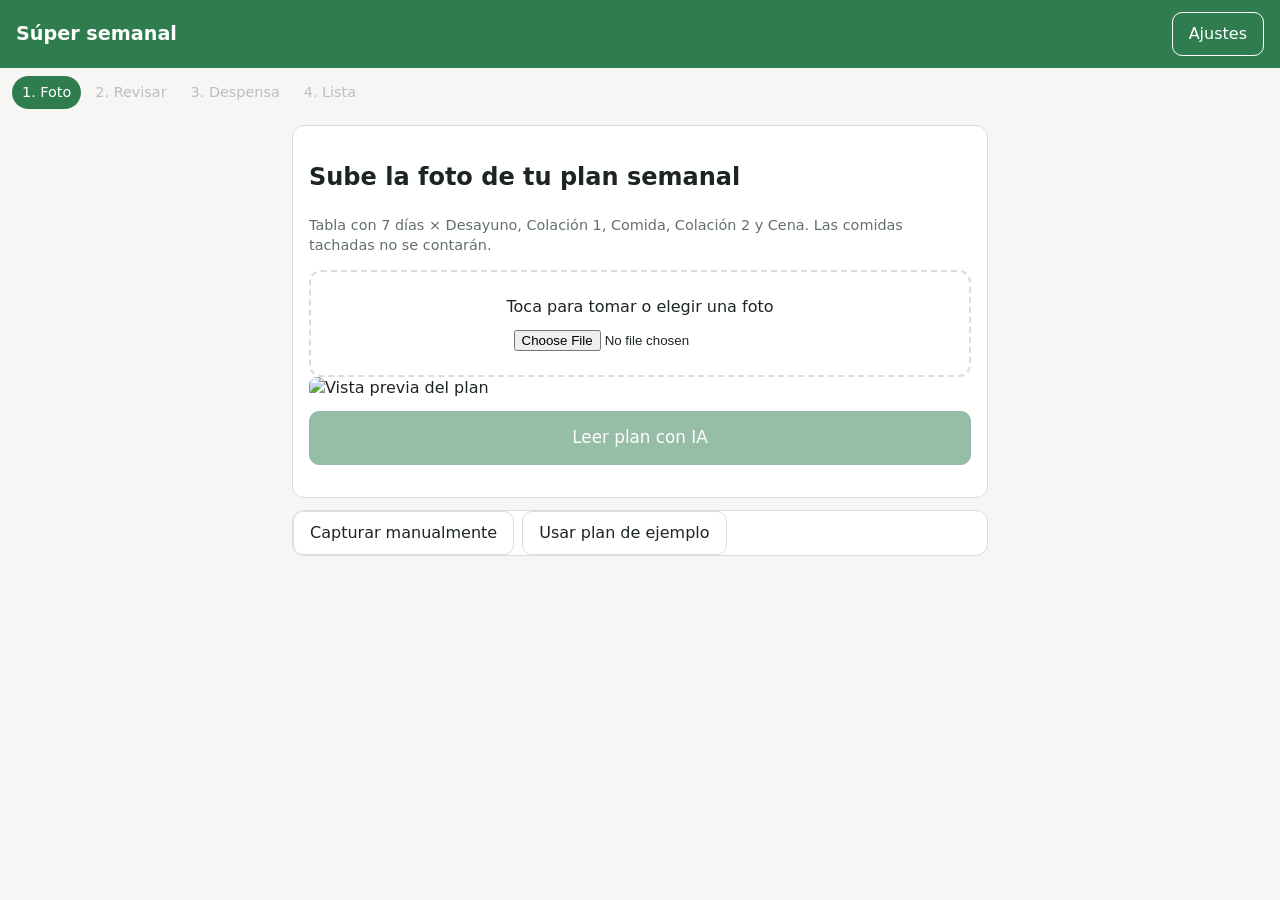
<file: index.html>
<!doctype html>
<html lang="es">
<head>
  <meta charset="utf-8">
  <meta name="viewport" content="width=device-width, initial-scale=1">
  <meta name="theme-color" content="#2f7d4f">
  <title>Súper semanal</title>
  <link rel="stylesheet" href="styles.css">
</head>
<body>
  <header class="topbar">
    <h1>Súper semanal</h1>
    <button id="open-settings" type="button" class="btn ghost">Ajustes</button>
  </header>

  <nav id="stepper" aria-label="Pasos">
    <ol>
      <li><button type="button" data-step="upload">1. Foto</button></li>
      <li><button type="button" data-step="review">2. Revisar</button></li>
      <li><button type="button" data-step="pantry">3. Despensa</button></li>
      <li><button type="button" data-step="list">4. Lista</button></li>
    </ol>
  </nav>

  <main id="app"></main>

  <dialog id="settings">
    <form method="dialog" class="stack">
      <h2>Ajustes</h2>
      <label class="field">Clave de API de Gemini
        <input id="api-key" type="password" autocomplete="off" spellcheck="false" placeholder="AIza...">
      </label>
      <p class="hint">
        Consíguela gratis en
        <a href="https://aistudio.google.com/apikey" target="_blank" rel="noopener noreferrer">Google AI Studio</a>.
        Se guarda solo en este navegador.
      </p>
      <label class="field">Modelo
        <input id="model" type="text" autocomplete="off" spellcheck="false">
      </label>
      <p class="hint warn">
        Privacidad: la foto de tu plan se envía a Google para leerla. En el plan gratuito, Google puede usar
        esos datos para mejorar sus productos.
      </p>
      <h3>Básicos que siempre tienes</h3>
      <ul id="staples-list" class="staples"></ul>
      <menu class="row">
        <button type="button" id="forget-key" class="btn ghost">Olvidar clave</button>
        <button value="cancel" class="btn" formnovalidate>Cancelar</button>
        <button value="save" class="btn primary">Guardar</button>
      </menu>
    </form>
  </dialog>

  <script type="module" src="app.js"></script>
</body>
</html>
</file>
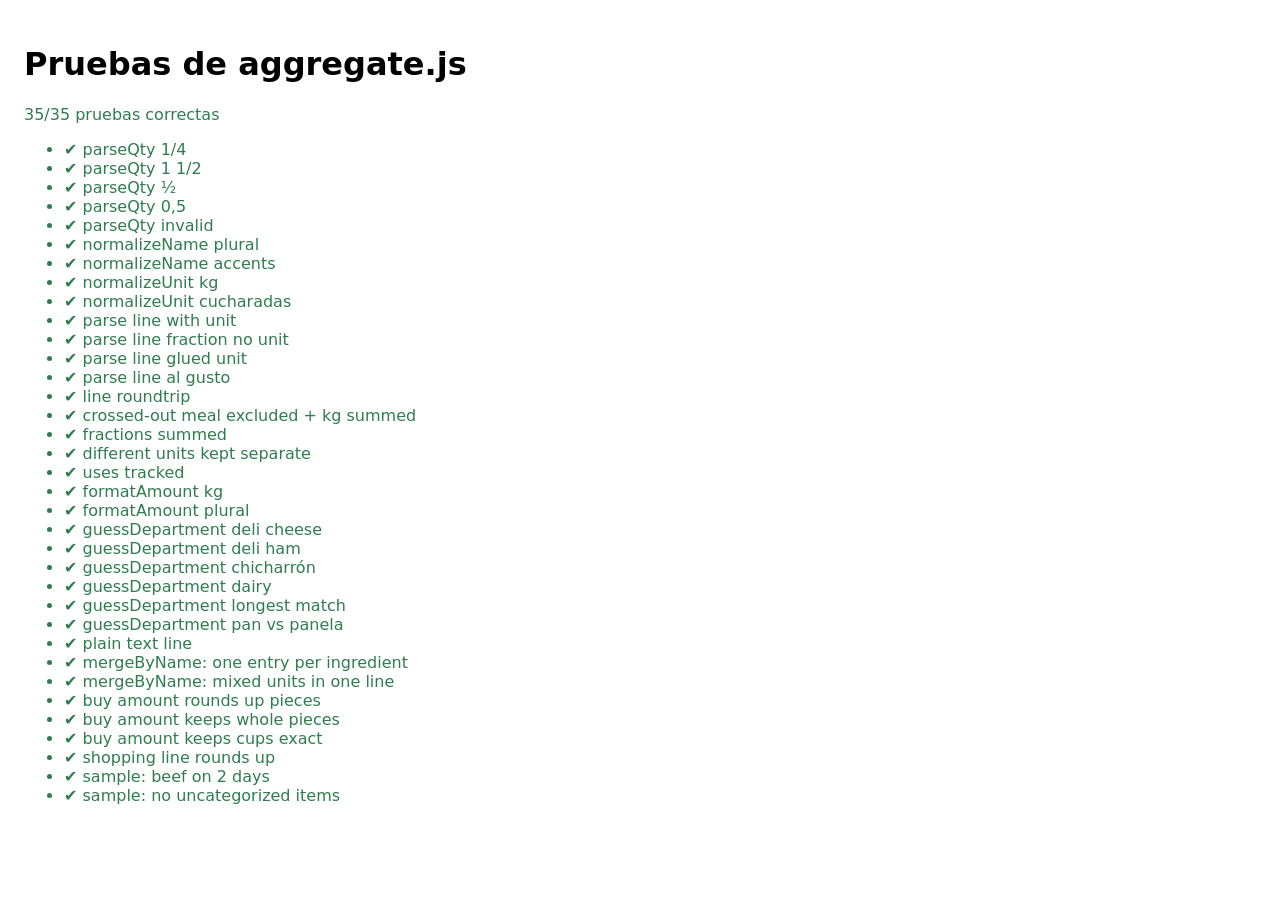
<file: test.html>
<!doctype html>
<html lang="es">
<head>
  <meta charset="utf-8">
  <title>Pruebas – aggregate.js</title>
  <style>
    body { font-family: system-ui, sans-serif; padding: 16px; }
    .ok { color: #2f7d4f; }
    .fail { color: #b3261e; }
  </style>
</head>
<body>
  <h1>Pruebas de aggregate.js</h1>
  <p id="summary"></p>
  <ul id="results"></ul>
  <script type="module">
    import * as A from './aggregate.js';
    import { buildSamplePlan } from './sample-plan.js';

    const results = [];
    const eq = (name, actual, expected) =>
      results.push({ name, ok: JSON.stringify(actual) === JSON.stringify(expected), actual, expected });

    eq('parseQty 1/4', A.parseQty('1/4'), 0.25);
    eq('parseQty 1 1/2', A.parseQty('1 1/2'), 1.5);
    eq('parseQty ½', A.parseQty('½'), 0.5);
    eq('parseQty 0,5', A.parseQty('0,5'), 0.5);
    eq('parseQty invalid', A.parseQty('abc'), null);

    eq('normalizeName plural', A.normalizeName('Jitomates'), A.normalizeName('jitomate'));
    eq('normalizeName accents', A.normalizeName('Limones'), A.normalizeName('limón'));
    eq('normalizeUnit kg', A.normalizeUnit('Kg'), { unit: 'g', factor: 1000 });
    eq('normalizeUnit cucharadas', A.normalizeUnit('cucharadas'), { unit: 'cda', factor: 1 });

    eq('parse line with unit', A.parseIngredientLine('2 rebanadas de pan integral'), { name: 'pan integral', qty: 2, unit: 'rebanada' });
    eq('parse line fraction no unit', A.parseIngredientLine('1/4 aguacate'), { name: 'aguacate', qty: 0.25, unit: 'pz' });
    eq('parse line glued unit', A.parseIngredientLine('250g carne de res'), { name: 'carne de res', qty: 250, unit: 'g' });
    eq('parse line al gusto', A.parseIngredientLine('sal al gusto'), { name: 'sal', qty: null, unit: 'al gusto' });
    eq('line roundtrip', A.parseIngredientLine(A.ingredientToLine({ name: 'avena', qty: 1.5, unit: 'taza' })), { name: 'avena', qty: 1.5, unit: 'taza' });

    const meal = (slot, ingredients, crossedOut = false) => ({ slot, title: '', crossedOut, ingredients });
    const plan = {
      days: [
        { day: 'Lunes', meals: [meal('Comida', [{ name: 'carne de res', qty: 250, unit: 'g' }, { name: 'aguacate', qty: 0.25, unit: 'pz' }])] },
        { day: 'Martes', meals: [meal('Cena', [{ name: 'carne de res', qty: 250, unit: 'g' }], true)] },
        { day: 'Jueves', meals: [meal('Comida', [{ name: 'Carne de Res', qty: 0.25, unit: 'kg' }, { name: 'aguacates', qty: 0.5, unit: 'pz' }, { name: 'aguacate', qty: 1, unit: 'taza' }])] },
      ],
    };
    const items = A.aggregate(plan);
    const find = (key) => items.find((i) => i.key === key);
    eq('crossed-out meal excluded + kg summed', find('carne de res|g')?.qty, 500);
    eq('fractions summed', A.formatAmount(find('aguacate|pz')?.qty, 'pz'), '3/4 pz');
    eq('different units kept separate', items.length, 3);
    eq('uses tracked', find('carne de res|g')?.uses, ['Lunes · Comida', 'Jueves · Comida']);

    eq('formatAmount kg', A.formatAmount(1500, 'g'), '1.5 kg');
    eq('formatAmount plural', A.formatAmount(2, 'taza'), '2 tazas');
    eq('guessDepartment deli cheese', A.guessDepartment('Queso panela'), 'Deli');
    eq('guessDepartment deli ham', A.guessDepartment('jamón de pavo'), 'Deli');
    eq('guessDepartment chicharrón', A.guessDepartment('chicharrón de cerdo'), 'Abarrotes');
    eq('guessDepartment dairy', A.guessDepartment('leche descremada'), 'Lácteos y huevo');
    eq('guessDepartment longest match', A.guessDepartment('crema de cacahuate'), 'Abarrotes');
    eq('guessDepartment pan vs panela', A.guessDepartment('pan integral'), 'Panadería y tortillas');

    const text = A.toPlainText(A.groupByDepartment(items), 'Lista');
    eq('plain text line', text.includes('☐ Carne de res — 500 g'), true);

    const panela = A.mergeByName(A.aggregate({ days: [{ day: 'Lunes', meals: [meal('Desayuno', [
      { name: 'queso panela', qty: 1, unit: 'rebanada' }, { name: 'Queso Panela', qty: 70, unit: 'g' },
    ])] }] }));
    eq('mergeByName: one entry per ingredient', panela.length, 1);
    eq('mergeByName: mixed units in one line', A.shoppingLine(panela[0]), 'Queso panela — 1 rebanada + 70 g');
    eq('buy amount rounds up pieces', A.formatBuyAmount(2.5, 'pz'), '3 pz (plan: 2 1/2)');
    eq('buy amount keeps whole pieces', A.formatBuyAmount(3, 'pz'), '3 pz');
    eq('buy amount keeps cups exact', A.formatBuyAmount(1.5, 'taza'), '1 1/2 tazas');
    eq('shopping line rounds up', A.shoppingLine({ name: 'aguacate', qty: 0.75, unit: 'pz' }), 'Aguacate — 1 pz (plan: 3/4)');

    const sample = A.aggregate(buildSamplePlan());
    eq('sample: beef on 2 days', sample.find((i) => i.key === 'carne de res|g')?.qty, 500);
    eq('sample: no uncategorized items', sample.filter((i) => i.department === 'Otros').map((i) => i.name), []);

    const failed = results.filter((r) => !r.ok);
    document.getElementById('summary').textContent = `${results.length - failed.length}/${results.length} pruebas correctas`;
    document.getElementById('summary').className = failed.length ? 'fail' : 'ok';
    document.getElementById('results').replaceChildren(...results.map((r) => {
      const li = document.createElement('li');
      li.className = r.ok ? 'ok' : 'fail';
      li.textContent = r.ok ? `✔ ${r.name}` : `✘ ${r.name} — esperado ${JSON.stringify(r.expected)}, obtenido ${JSON.stringify(r.actual)}`;
      return li;
    }));
    window.testResults = results;
  </script>
</body>
</html>
</file>
<file: styles.css>
:root {
  --bg: #f6f7f4;
  --card: #ffffff;
  --text: #1d2520;
  --muted: #637068;
  --border: #d9ded9;
  --primary: #2f7d4f;
  --primary-text: #ffffff;
  --danger: #b3261e;
  --warn-bg: #fff6e0;
  --radius: 12px;
  color-scheme: light dark;
}

@media (prefers-color-scheme: dark) {
  :root {
    --bg: #121614;
    --card: #1c221f;
    --text: #e6ebe7;
    --muted: #9aa69f;
    --border: #2e3833;
    --primary: #4caf78;
    --primary-text: #0b1510;
    --danger: #f2887f;
    --warn-bg: #3a3220;
  }
}

* { box-sizing: border-box; }

body {
  margin: 0;
  font-family: system-ui, -apple-system, "Segoe UI", Roboto, sans-serif;
  background: var(--bg);
  color: var(--text);
  line-height: 1.4;
}

.topbar {
  display: flex;
  align-items: center;
  justify-content: space-between;
  padding: 12px 16px;
  background: var(--primary);
  color: var(--primary-text);
}
.topbar h1 { margin: 0; font-size: 1.2rem; }
.topbar .btn.ghost { color: var(--primary-text); border-color: currentColor; }

#stepper ol {
  display: flex;
  gap: 4px;
  list-style: none;
  margin: 0;
  padding: 8px 12px;
  overflow-x: auto;
}
#stepper button {
  border: 0;
  background: none;
  padding: 6px 10px;
  border-radius: 999px;
  color: var(--muted);
  font: inherit;
  font-size: 0.9rem;
  white-space: nowrap;
  cursor: pointer;
}
#stepper button:disabled { opacity: 0.4; cursor: default; }
#stepper button.active { background: var(--primary); color: var(--primary-text); }

main { max-width: 720px; margin: 0 auto; padding: 8px 12px 48px; }

.card {
  background: var(--card);
  border: 1px solid var(--border);
  border-radius: var(--radius);
  padding: 16px;
  margin-bottom: 12px;
}

.stack > * + * { margin-top: 12px; }
.row { display: flex; flex-wrap: wrap; gap: 8px; align-items: center; padding: 0; margin: 0; }
.muted, .hint { color: var(--muted); font-size: 0.9rem; }
.hint.warn { background: var(--warn-bg); padding: 8px 10px; border-radius: 8px; color: var(--text); }
.error { color: var(--danger); }

.btn {
  font: inherit;
  padding: 10px 16px;
  border-radius: 10px;
  border: 1px solid var(--border);
  background: var(--card);
  color: var(--text);
  cursor: pointer;
}
.btn:disabled { opacity: 0.5; cursor: default; }
.btn.primary { background: var(--primary); border-color: var(--primary); color: var(--primary-text); }
.btn.ghost { background: transparent; }
.btn.danger { color: var(--danger); }
.btn.big { width: 100%; padding: 14px; font-size: 1.05rem; }

.field { display: flex; flex-direction: column; gap: 4px; font-weight: 600; }
input[type="text"], input[type="password"], textarea {
  font: inherit;
  width: 100%;
  padding: 8px 10px;
  border-radius: 8px;
  border: 1px solid var(--border);
  background: var(--bg);
  color: var(--text);
}
textarea { resize: vertical; }

.dropzone {
  display: block;
  border: 2px dashed var(--border);
  border-radius: var(--radius);
  padding: 24px;
  text-align: center;
  cursor: pointer;
}
.dropzone input { display: block; margin: 12px auto 0; }
.preview { display: block; max-width: 100%; max-height: 360px; margin: 0 auto; border-radius: 8px; }

/* Review */
details.day > summary { cursor: pointer; font-weight: 700; font-size: 1.05rem; }
.meal { border-top: 1px solid var(--border); padding-top: 10px; margin-top: 10px; }
.meal-head { display: grid; grid-template-columns: 90px 1fr auto; gap: 8px; align-items: center; margin-bottom: 6px; }
.meal-head .slot { font-size: 0.85rem; color: var(--muted); font-weight: 600; }
.meal.crossed input[type="text"], .meal.crossed textarea { text-decoration: line-through; opacity: 0.5; }
.sticky-actions {
  position: sticky;
  bottom: 0;
  background: var(--bg);
  padding: 12px 0;
  border-top: 1px solid var(--border);
}

/* Pantry */
.pantry-card { text-align: center; }
.pantry-card h2 { margin: 8px 0 0; font-size: 1.6rem; }
.pantry-card .amount { font-size: 1.3rem; font-weight: 600; color: var(--primary); margin: 4px 0; }
.pantry-card progress { width: 100%; }
.pantry-actions { display: grid; grid-template-columns: 1fr 1fr; gap: 8px; }
.pantry-actions .btn { padding: 16px 8px; font-size: 1.05rem; }
.pantry-actions .btn.selected { outline: 3px solid var(--primary); }

/* Shopping list */
.shopping ul { list-style: none; padding: 0; margin: 0; }
.shopping li label { display: flex; gap: 10px; align-items: center; padding: 8px 0; border-bottom: 1px solid var(--border); cursor: pointer; }
.shopping li input { width: 20px; height: 20px; accent-color: var(--primary); }
.shopping li.done span { text-decoration: line-through; color: var(--muted); }
.shopping h3 { margin: 16px 0 4px; font-size: 0.95rem; text-transform: uppercase; color: var(--muted); }
pre.export { white-space: pre-wrap; background: var(--bg); padding: 12px; border-radius: 8px; font-size: 0.9rem; }

/* Settings */
dialog {
  width: min(520px, 94vw);
  border: 1px solid var(--border);
  border-radius: var(--radius);
  background: var(--card);
  color: var(--text);
}
dialog::backdrop { background: rgb(0 0 0 / 0.4); }
dialog h2, dialog h3 { margin: 0; }
dialog menu { justify-content: flex-end; }
.staples { list-style: none; padding: 0; margin: 0; }
.staples li { display: flex; justify-content: space-between; align-items: center; padding: 4px 0; }
</file>
